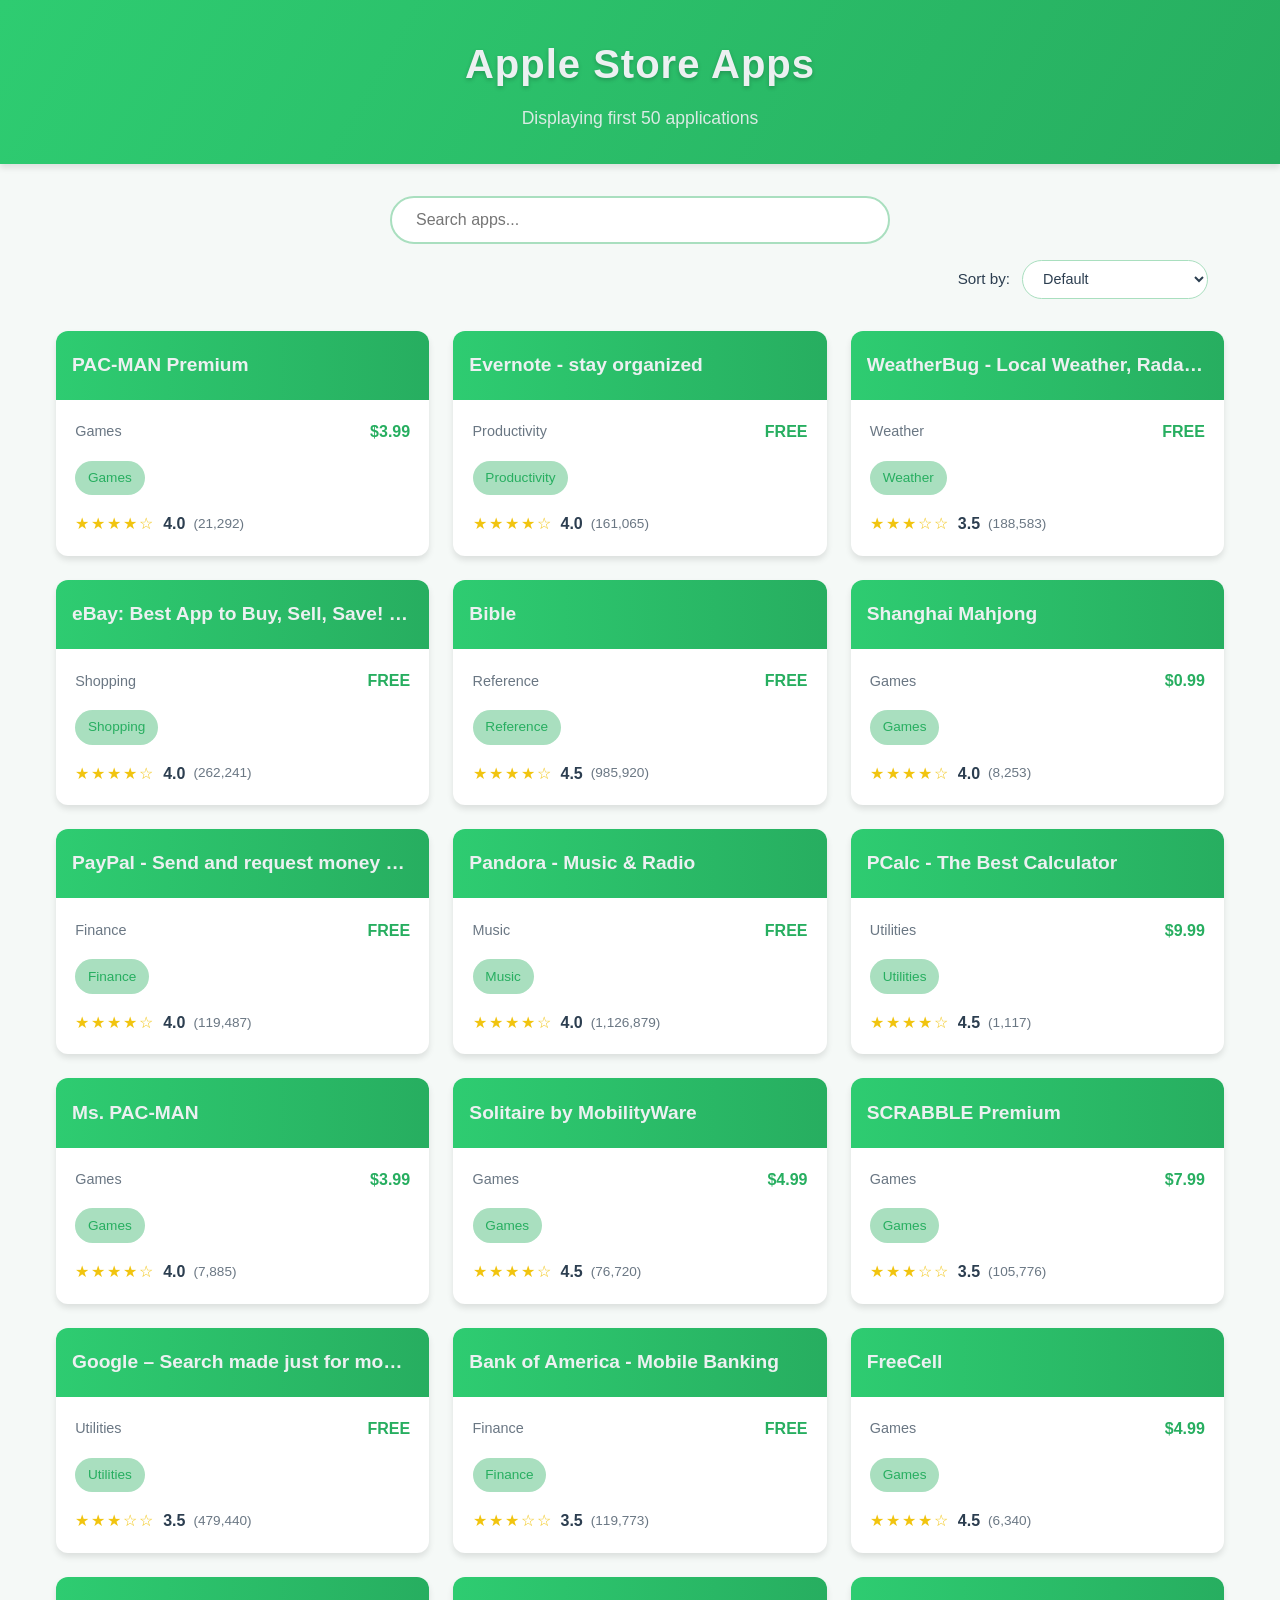
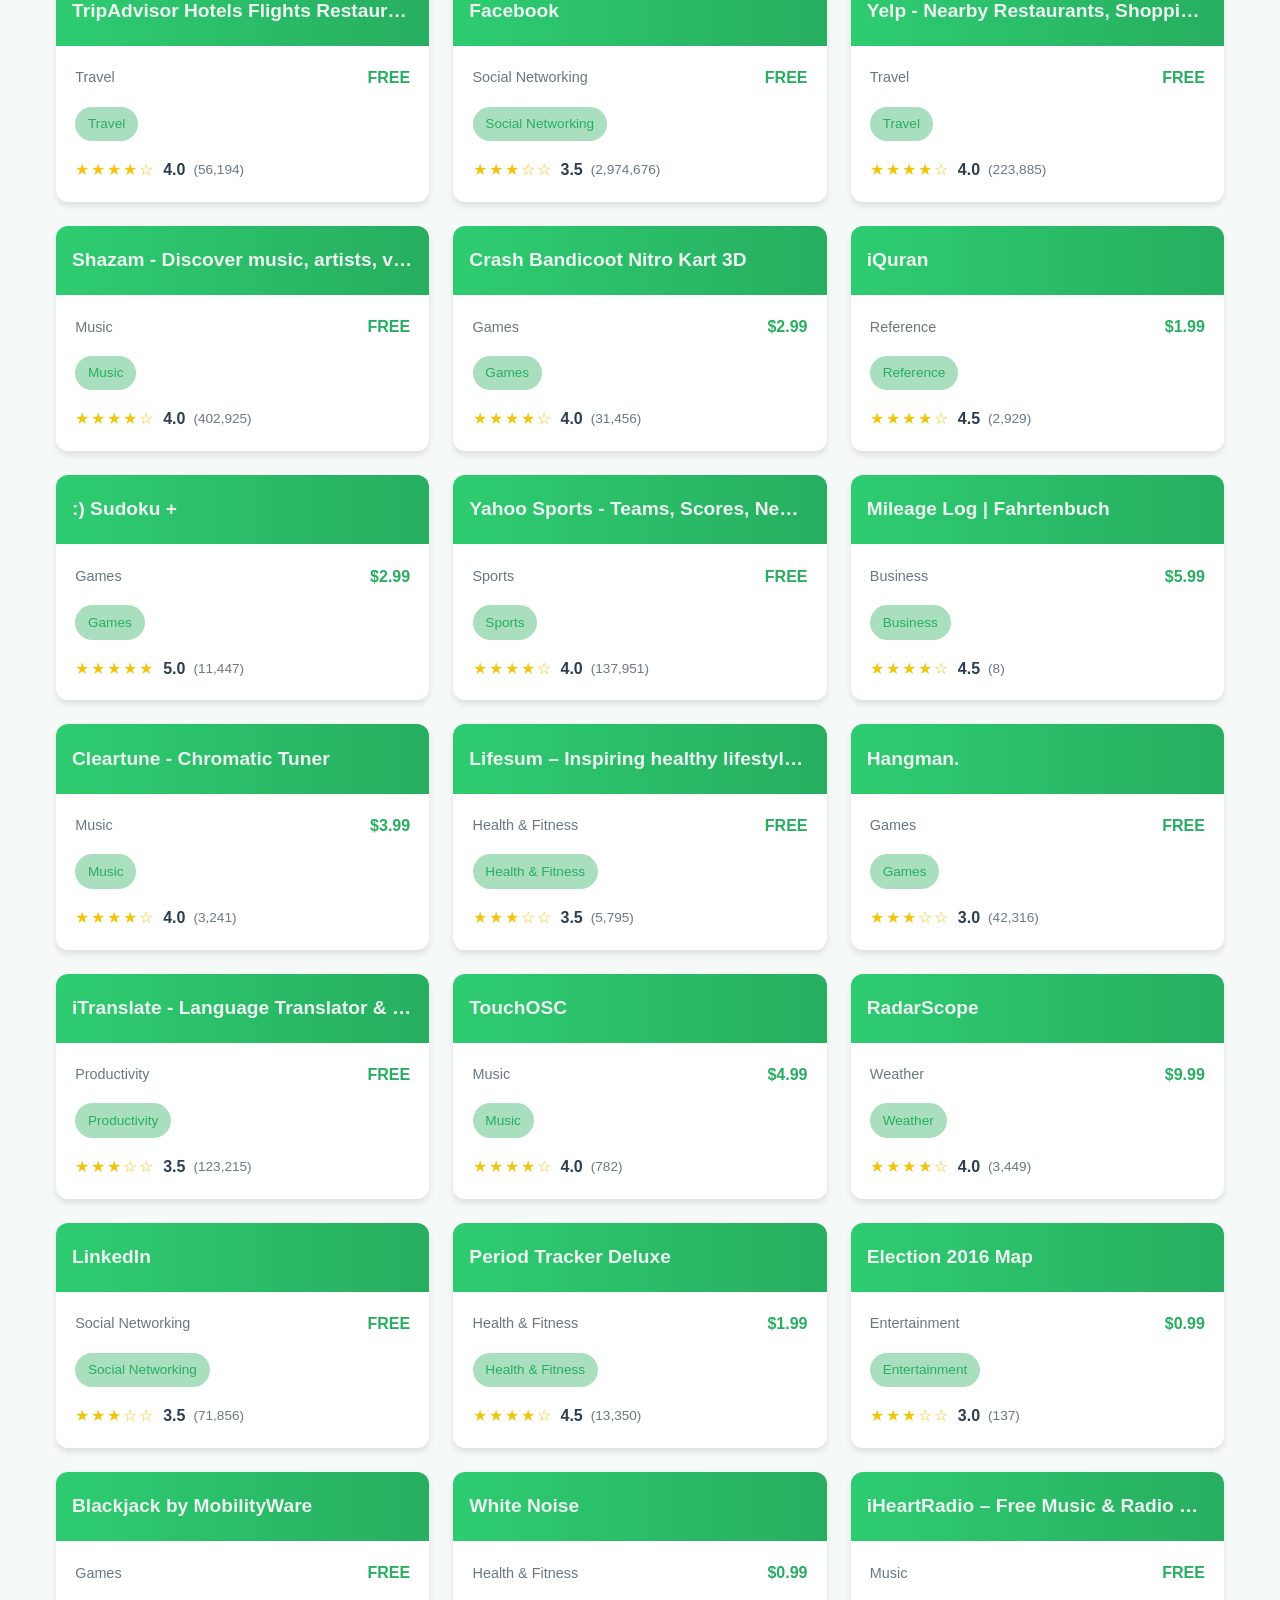
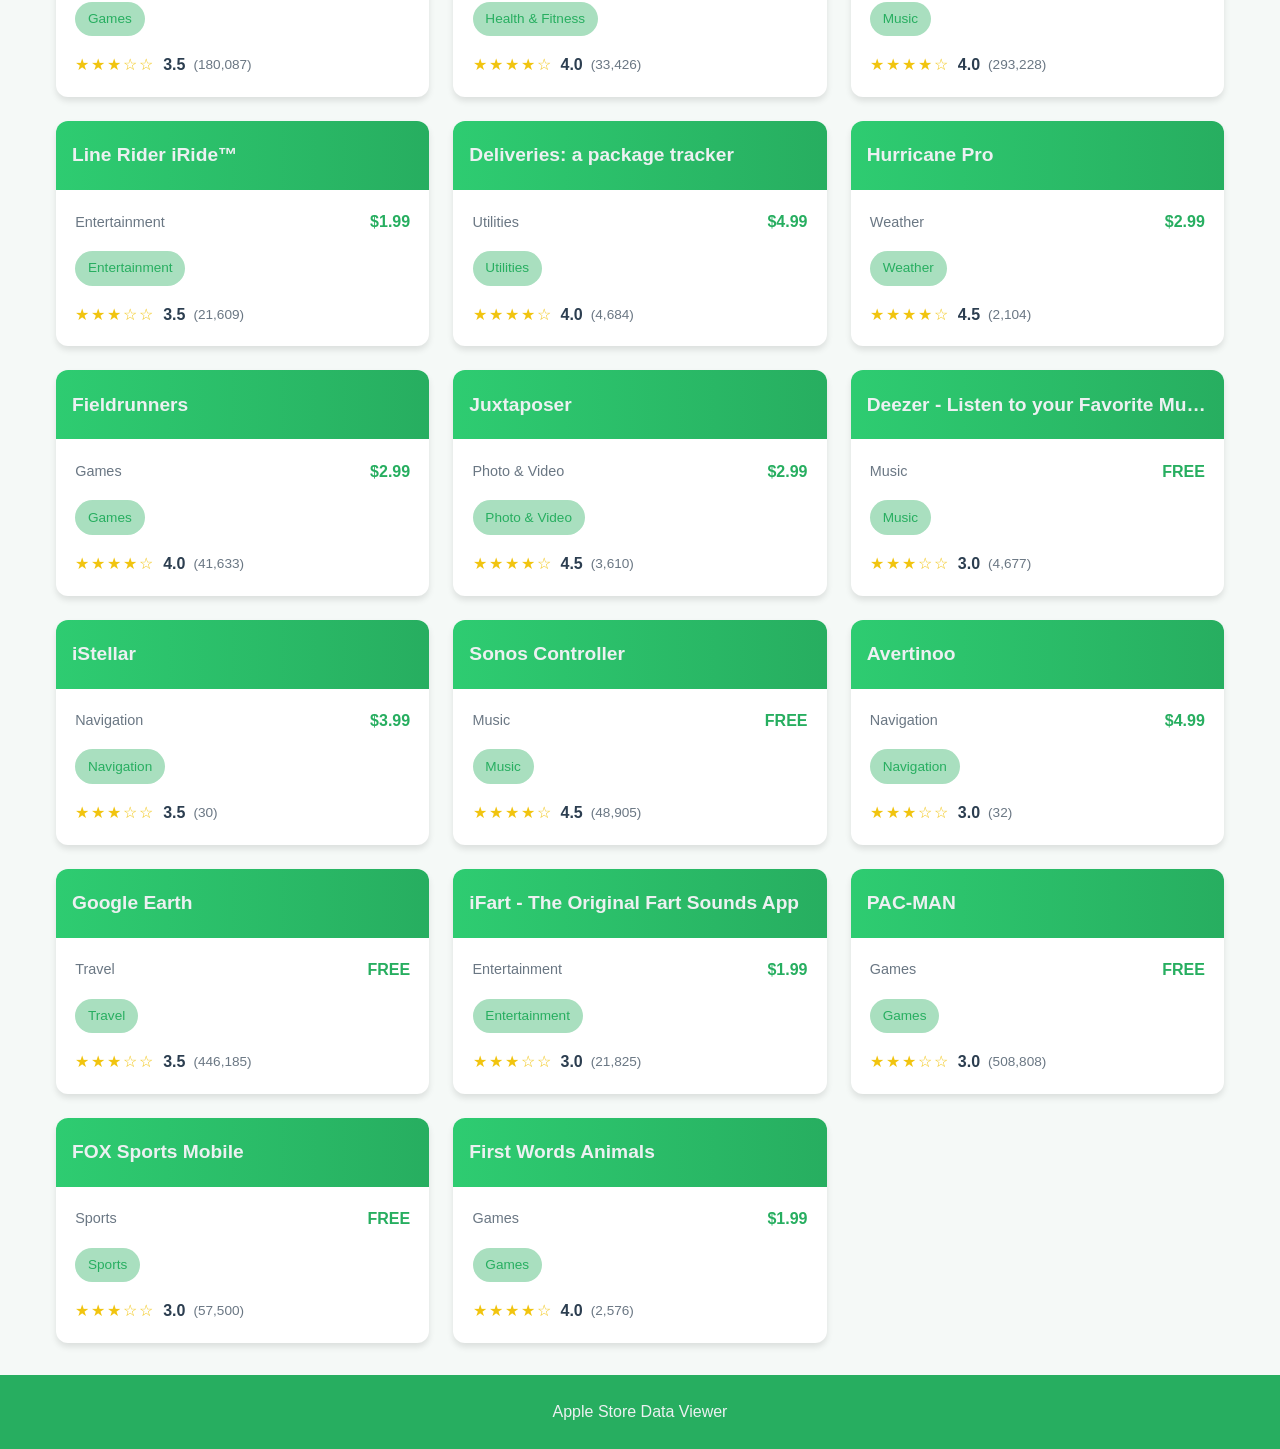
<file: index.html>
<!DOCTYPE html>
<html lang="en">
<head>
    <meta charset="UTF-8">
    <meta name="viewport" content="width=device-width, initial-scale=1.0">
    <title>Apple Store Apps</title>
    <link rel="stylesheet" href="styles.css">
</head>
<body>
    <header>
        <h1>Apple Store Apps</h1>
        <p>Displaying first 50 applications</p>
    </header>
    
    <main>
        <div class="search-container">
            <input type="text" id="searchInput" placeholder="Search apps..." autocomplete="off">
            <div id="suggestionsContainer" class="suggestions-container">
                <!-- پیشنهادات اینجا نمایش داده می‌شوند -->
            </div>
        </div>

        <div class="controls-container">
            <div class="sort-container">
                <label for="sortOptions">Sort by:</label>
                <select id="sortOptions">
                    <option value="default">Default</option>
                    <option value="name-asc">Name (A-Z)</option>
                    <option value="name-desc">Name (Z-A)</option>
                    <option value="price-asc">Price (Low to High)</option>
                    <option value="price-desc">Price (High to Low)</option>
                    <option value="rating-desc">Rating (High to Low)</option>
                    <option value="rating-asc">Rating (Low to High)</option>
                </select>
            </div>
        </div>
        
        <div class="app-grid" id="appContainer">
            <!-- Apps will be dynamically inserted here -->
        </div>
    </main>
    
    <footer>
        <p>Apple Store Data Viewer</p>
    </footer>

    <script src="script.js"></script>
</body>
</html>
</file>
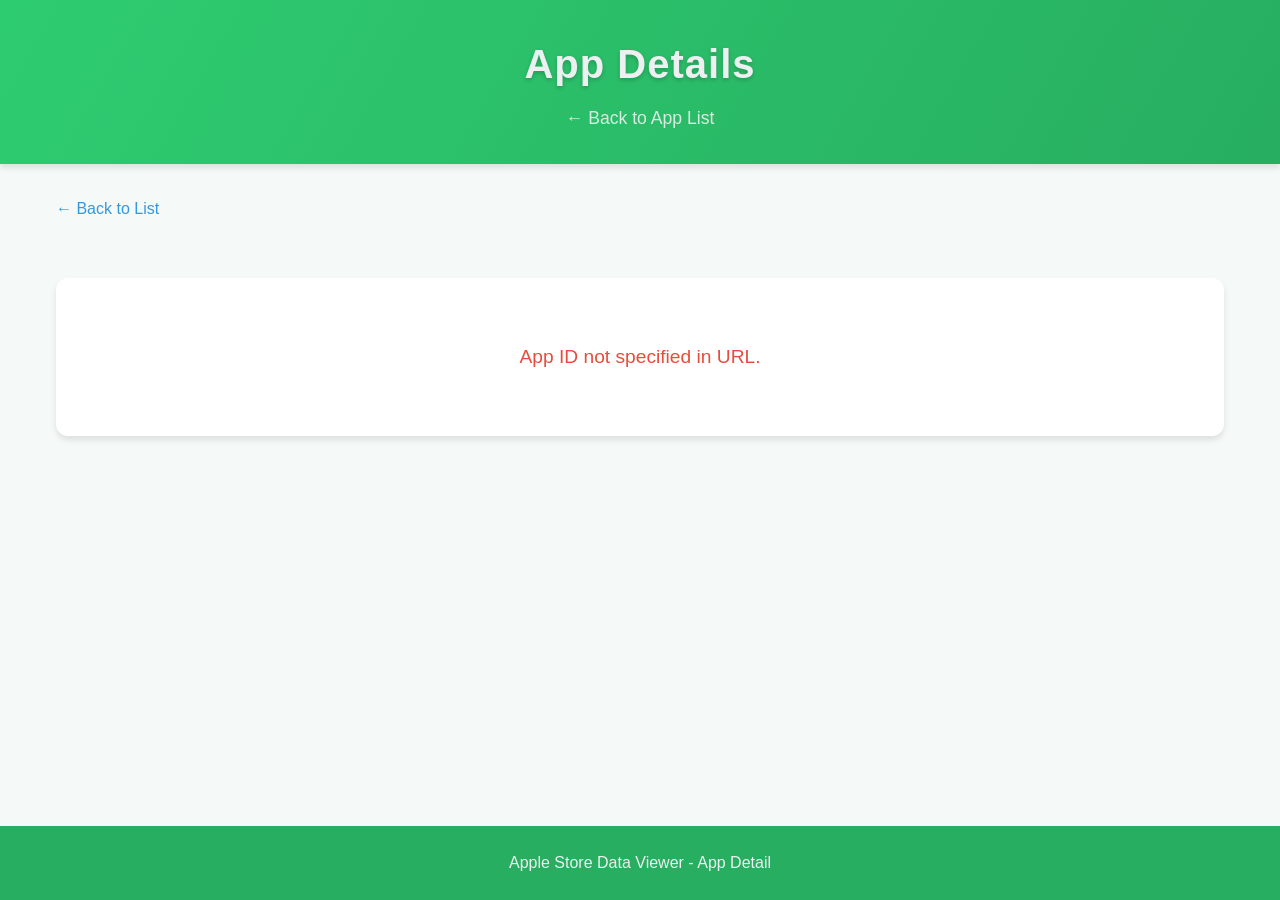
<file: app-detail.html>
<!DOCTYPE html>
<html lang="en">
<head>
    <meta charset="UTF-8">
    <meta name="viewport" content="width=device-width, initial-scale=1.0">
    <title>App Details</title>
    <link rel="stylesheet" href="styles.css">
    <style>
        /* Additional or overridden styles for this page */
        .app-detail-container {
            background-color: var(--card-bg);
            padding: 2rem;
            border-radius: 12px;
            box-shadow: var(--shadow);
            margin-top: 2rem;
        }
        .app-detail-header {
            display: flex;
            align-items: center;
            gap: 1.5rem;
            margin-bottom: 1.5rem;
            padding-bottom: 1.5rem;
            border-bottom: 1px solid var(--primary-light);
        }
        .app-icon-placeholder {
            width: 100px;
            height: 100px;
            background-color: var(--primary-light);
            color: var(--primary-dark);
            display: flex;
            align-items: center;
            justify-content: center;
            font-size: 2rem;
            font-weight: bold;
            border-radius: 20px;
            text-transform: uppercase;
            flex-shrink: 0; /* Prevents shrinking if title is too long */
        }
        .app-title-section h2 {
            font-size: 2.2rem;
            color: var(--text-dark);
            margin-bottom: 0.3rem;
        }
        .app-description {
            margin-bottom: 1.5rem;
            line-height: 1.8;
            white-space: pre-wrap;
        }
        .app-meta-grid {
            display: grid;
            grid-template-columns: repeat(auto-fit, minmax(200px, 1fr));
            gap: 1rem;
            margin-bottom: 2rem;
        }
        .meta-item {
            background-color: var(--background);
            padding: 0.8rem 1rem;
            border-radius: 8px;
            font-size: 0.95rem;
        }
        .meta-item strong {
            display: block;
            color: var(--primary-dark);
            margin-bottom: 0.25rem;
            font-size: 0.85rem;
            text-transform: uppercase;
        }
        .download-button {
            display: inline-block;
            background-color: var(--primary-color);
            color: var(--text-light);
            padding: 0.8rem 2rem;
            border-radius: 50px;
            text-decoration: none;
            font-size: 1.1rem;
            font-weight: bold;
            transition: background-color 0.3s ease;
            text-align: center;
            margin-bottom: 1.5rem; /* Added margin for spacing */
        }
        .download-button:hover {
            background-color: var(--primary-dark);
        }
        .rating-section {
            margin-top: 1.5rem;
            padding-top: 1.5rem;
            border-top: 1px solid var(--primary-light);
            margin-bottom: 1.5rem; /* Added margin for spacing */
        }
        .rating-section .stars {
            font-size: 1.8rem;
        }
        .back-link {
            display: inline-block;
            margin-bottom: 1.5rem;
            color: var(--accent);
            text-decoration: none;
            font-weight: 500;
        }
        .back-link:hover {
            text-decoration: underline;
        }

        /* Styles for Similar Apps Section */
        .similar-apps-section {
            margin-top: 2.5rem;
            padding-top: 1.5rem;
            border-top: 1px solid var(--primary-light);
        }
        .similar-apps-section h3 {
            margin-bottom: 1.5rem;
            font-size: 1.5rem;
            color: var(--text-dark);
        }
        /* Re-using app-grid and app-card from styles.css */
        /* If you want smaller cards for similar apps: */
        .similar-apps-grid .app-card {
            /* Example: Make cards a bit smaller or less detailed */
            /* padding: 0.8rem; */
        }
        .similar-apps-grid .app-name {
            font-size: 1rem; /* Smaller font for similar app names */
            white-space: nowrap;
            overflow: hidden;
            text-overflow: ellipsis;
        }
        .similar-apps-grid .app-info {
            font-size: 0.85rem;
        }
        .similar-apps-grid .stars {
            font-size: 0.9em; /* Smaller stars */
        }
        .similar-apps-grid .rating-value {
            font-size: 0.9em; /* Smaller rating value */
        }
        .similar-apps-grid .app-content {
            padding: 0.8rem; /* Reduced padding for content */
        }
        .similar-apps-grid .app-header {
            padding: 0.8rem 1rem; /* Reduced padding for header */
        }
    </style>
</head>
<body>
    <header>
        <h1 id="appDetailHeaderTitle">App Details</h1>
        <p><a href="index.html" style="color: var(--text-light); text-decoration:none;">← Back to App List</a></p>
    </header>
    
    <main>
        <a href="index.html" class="back-link">← Back to List</a>
        <div id="appDetailContainer" class="app-detail-container">
            <!-- App details content will be loaded here by JavaScript -->
            <div class="loading">Loading app details...</div>
        </div>
    </main>
    
    <footer>
        <p>Apple Store Data Viewer - App Detail</p>
    </footer>

    <script src="app-detail.js"></script>
</body>
</html>
</file>
<file: styles.css>
:root {
    --primary-color: #2ecc71; /* Green */
    --primary-dark: #27ae60;
    --primary-light: #a9dfbf;
    --accent: #3498db;
    --text-dark: #2c3e50;
    --text-light: #ecf0f1;
    --background: #f5f9f7;
    --card-bg: #ffffff;
    --shadow: 0 4px 6px rgba(0, 0, 0, 0.1);
    --hover-shadow: 0 10px 15px rgba(0, 0, 0, 0.15);
}

* {
    margin: 0;
    padding: 0;
    box-sizing: border-box;
    font-family: 'Segoe UI', Tahoma, Geneva, Verdana, sans-serif;
}

body {
    background-color: var(--background);
    color: var(--text-dark);
    line-height: 1.6;
    min-height: 100vh;
    display: flex;
    flex-direction: column;
}

header {
    background: linear-gradient(120deg, var(--primary-color), var(--primary-dark));
    color: var(--text-light);
    text-align: center;
    padding: 2rem 0;
    box-shadow: var(--shadow);
}

header h1 {
    font-size: 2.5rem;
    letter-spacing: 1px;
    margin-bottom: 0.5rem;
    text-shadow: 0 2px 4px rgba(0,0,0,0.2);
}

header p {
    font-size: 1.1rem;
    opacity: 0.9;
}

main {
    max-width: 1200px;
    width: 100%;
    margin: 0 auto;
    padding: 2rem 1rem;
    flex: 1;
}

.search-container {
    margin-bottom: 2.5rem;
    text-align: center;
}

#searchInput {
    width: 100%;
    max-width: 500px;
    padding: 0.8rem 1.5rem;
    border: 2px solid var(--primary-light);
    border-radius: 50px;
    font-size: 1rem;
    outline: none;
    transition: all 0.3s ease;
}

#searchInput:focus {
    border-color: var(--primary-color);
    box-shadow: 0 0 0 3px rgba(46, 204, 113, 0.3);
}

/* ... (کدهای قبلی CSS بدون تغییر) ... */

.search-container {
    margin-bottom: 1rem;
    text-align: center;
    position: relative; /* برای جای‌گیری صحیح کانتینر پیشنهادات */
}

#searchInput {
    width: 100%;
    max-width: 500px;
    padding: 0.8rem 1.5rem;
    border: 2px solid var(--primary-light);
    border-radius: 50px;
    font-size: 1rem;
    outline: none;
    transition: all 0.3s ease;
}

#searchInput:focus {
    border-color: var(--primary-color);
    box-shadow: 0 0 0 3px rgba(46, 204, 113, 0.3);
}

/* استایل‌های جدید برای پیشنهادات */
.suggestions-container {
    position: absolute;
    background-color: var(--card-bg);
    border: 1px solid var(--primary-light);
    border-top: none; /* برای چسبیدن بهتر به زیر اینپوت */
    border-radius: 0 0 8px 8px;
    box-shadow: var(--shadow);
    width: 100%;
    max-width: 500px; /* باید با max-width سرچ اینپوت یکی باشد */
    left: 50%;
    transform: translateX(-50%);
    z-index: 100; /* برای قرار گرفتن روی سایر المان‌ها */
    max-height: 250px; /* ارتفاع ماکزیمم برای اسکرول */
    overflow-y: auto;
    display: none; /* در ابتدا مخفی */
}

.suggestion-item {
    padding: 0.75rem 1.5rem;
    cursor: pointer;
    font-size: 0.95rem;
    color: var(--text-dark);
    border-bottom: 1px solid var(--primary-light); /* جداکننده بین آیتم‌ها */
}

.suggestion-item:last-child {
    border-bottom: none;
}

.suggestion-item:hover, .suggestion-item.active { /* .active برای ناوبری با کیبورد */
    background-color: var(--primary-light);
    color: var(--primary-dark);
}

.suggestion-item strong { /* برای برجسته کردن بخش تایپ شده */
    font-weight: 700;
    color: var(--primary-dark);
}

/* ... (بقیه کدهای CSS بدون تغییر) ... */

.app-grid {
    display: grid;
    grid-template-columns: repeat(auto-fill, minmax(280px, 1fr));
    gap: 1.5rem;
}

.app-card {
    background-color: var(--card-bg);
    border-radius: 12px;
    overflow: hidden;
    box-shadow: var(--shadow);
    transition: transform 0.3s ease, box-shadow 0.3s ease;
}

.app-card:hover {
    transform: translateY(-5px);
    box-shadow: var(--hover-shadow);
}

.app-header {
    background: linear-gradient(to right, var(--primary-color), var(--primary-dark));
    padding: 1.2rem 1rem;
    color: var(--text-light);
}

.app-name {
    font-size: 1.2rem;
    font-weight: 600;
    white-space: nowrap;
    overflow: hidden;
    text-overflow: ellipsis;
}

.app-content {
    padding: 1.2rem;
}

.app-info {
    display: flex;
    justify-content: space-between;
    margin-bottom: 1rem;
    align-items: center;
}

.category {
    font-size: 0.9rem;
    color: var(--text-dark);
    opacity: 0.7;
}

.price {
    font-weight: 700;
    color: var(--primary-dark);
}

.app-genre {
    display: inline-block;
    background-color: var(--primary-light);
    color: var(--primary-dark);
    padding: 0.4rem 0.8rem;
    border-radius: 50px;
    font-size: 0.85rem;
    font-weight: 500;
    margin-bottom: 1rem;
}

.app-rating {
    display: flex;
    align-items: center;
    gap: 0.5rem;
}

.stars {
    color: #f1c40f;
    letter-spacing: 2px;
}

.rating-value {
    font-weight: 700;
    color: var(--text-dark);
}

.rating-count {
    font-size: 0.85rem;
    color: var(--text-dark);
    opacity: 0.7;
}

.loading {
    text-align: center;
    padding: 2rem;
    font-size: 1.2rem;
    color: var(--primary-color);
}

.loading::after {
    content: "";
    animation: dots 1.5s infinite;
}

@keyframes dots {
    0%, 20% { content: "."; }
    40% { content: ".."; }
    60%, 100% { content: "..."; }
}

.error, .no-results {
    text-align: center;
    padding: 2rem;
    color: #e74c3c;
    font-size: 1.2rem;
}

.no-results {
    color: var(--text-dark);
}

footer {
    background-color: var(--primary-dark);
    color: var(--text-light);
    text-align: center;
    padding: 1.5rem;
    margin-top: auto;
}

@media (max-width: 768px) {
    .app-grid {
        grid-template-columns: repeat(auto-fill, minmax(250px, 1fr));
    }
}

@media (max-width: 480px) {
    header h1 {
        font-size: 2rem;
    }
    
    .app-grid {
        grid-template-columns: 1fr;
    }
} 

/* ... (کدهای قبلی CSS بدون تغییر) ... */

.search-container {
    margin-bottom: 1rem; /* کاهش فاصله برای جای دادن کنترل سورت */
}

.controls-container {
    display: flex;
    justify-content: flex-end; /* یا center یا space-between بسته به سلیقه */
    margin-bottom: 2rem;
    padding: 0 1rem; /* برای هم‌ترازی با main padding در موبایل */
}

.sort-container {
    display: flex;
    align-items: center;
}

.sort-container label {
    margin-right: 0.75rem;
    font-size: 0.95rem;
    color: var(--text-dark);
}

#sortOptions {
    padding: 0.6rem 1rem;
    border: 1px solid var(--primary-light);
    border-radius: 25px;
    font-size: 0.9rem;
    background-color: var(--card-bg);
    color: var(--text-dark);
    outline: none;
    cursor: pointer;
    transition: border-color 0.3s ease, box-shadow 0.3s ease;
}

#sortOptions:focus {
    border-color: var(--primary-color);
    box-shadow: 0 0 0 2px rgba(46, 204, 113, 0.25);
}

.app-grid {
    display: grid;
    grid-template-columns: repeat(auto-fill, minmax(280px, 1fr));
    gap: 1.5rem;
}

/* ... (بقیه کدهای CSS بدون تغییر) ... */

@media (max-width: 480px) {
    header h1 {
        font-size: 2rem;
    }
    
    .app-grid {
        grid-template-columns: 1fr;
    }

    .controls-container { /* برای نمایش بهتر در موبایل */
        justify-content: center;
        margin-bottom: 1.5rem;
    }

    .sort-container {
        width: 100%;
        max-width: 300px; /* یا مقدار مناسب دیگر */
    }
    #sortOptions {
        flex-grow: 1;
    }
}
</file>
